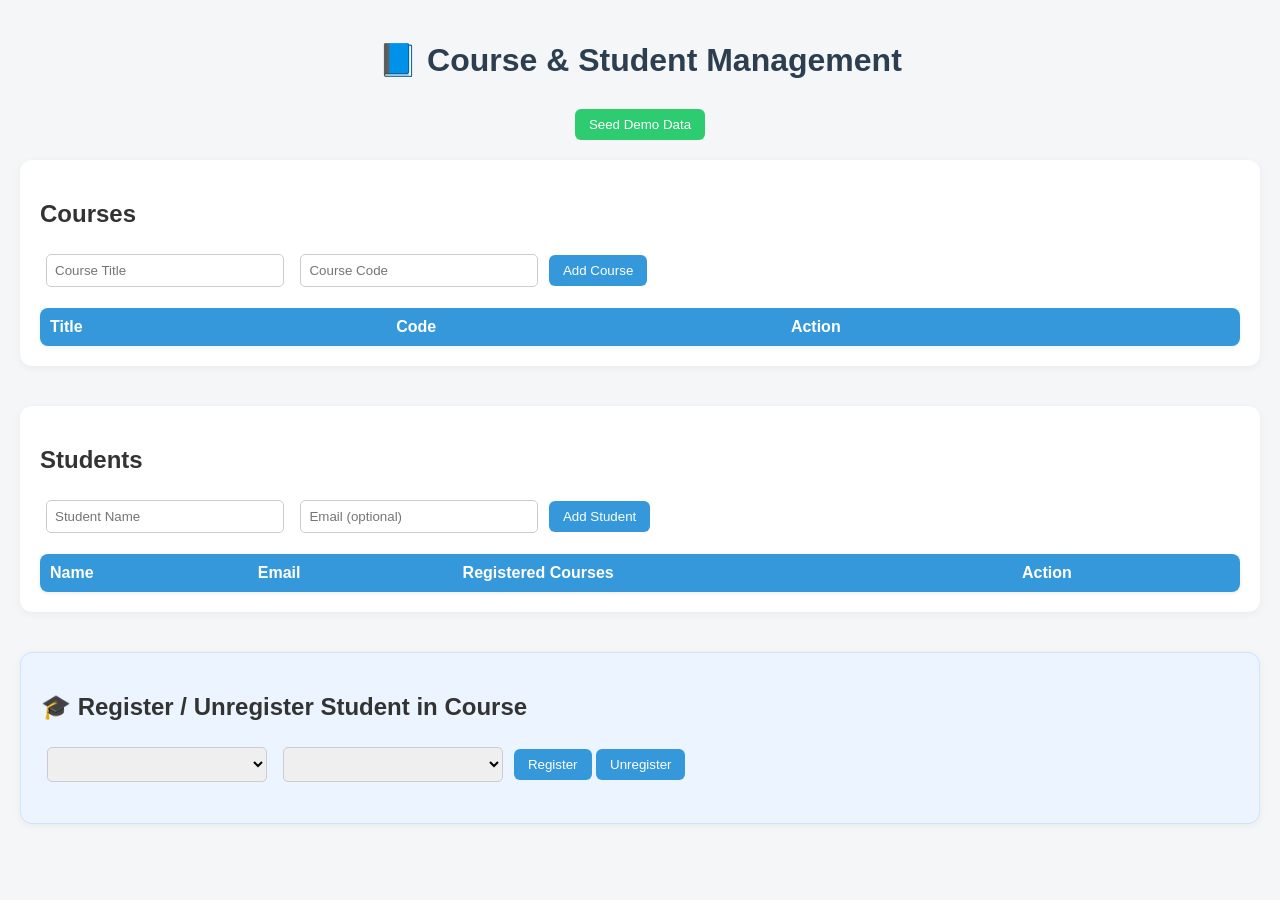
<file: docs/index.html>
<!DOCTYPE html>
<html lang="en">
<head>
  <meta charset="UTF-8" />
  <meta name="viewport" content="width=device-width, initial-scale=1.0" />
  <title>Course & Student Management</title>
  <link rel="stylesheet" href="./style.css">
  <link rel="icon" href="data:,">
</head>

<body>
  <h1>📘 Course & Student Management</h1>
  <button id="seedBtn">Seed Demo Data</button>

  <div class="section">
    <h2>Courses</h2>
    <form id="courseForm">
      <input type="text" id="courseTitle" placeholder="Course Title" required />
      <input type="text" id="courseCode" placeholder="Course Code" required />
      <button type="submit">Add Course</button>
    </form>
    <table id="coursesTable">
      <thead><tr><th>Title</th><th>Code</th><th>Action</th></tr></thead>
      <tbody></tbody>
    </table>
  </div>

  <div class="section">
    <h2>Students</h2>
    <form id="studentForm">
      <input type="text" id="studentName" placeholder="Student Name" required />
      <input type="email" id="studentEmail" placeholder="Email (optional)" />
      <button type="submit">Add Student</button>
    </form>
    <table id="studentsTable">
      <thead>
        <tr><th>Name</th><th>Email</th><th>Registered Courses</th><th>Action</th></tr>
      </thead>
      <tbody></tbody>
    </table>
  </div>

  <div class="section enroll-section">
    <h2>🎓 Register / Unregister Student in Course</h2>
    <form id="enrollForm">
      <select id="studentSelect" required></select>
      <select id="courseSelect" required></select>
      <button type="submit">Register</button>
      <button type="button" id="unregisterBtn">Unregister</button>
    </form>
  </div>

  <div id="editModal" class="modal">
  <div class="modal-content">
    <h3>Edit Student</h3>
    <label for="editName">Name:</label>
    <input type="text" id="editName" />

    <label for="editEmail">Email:</label>
    <input type="email" id="editEmail" />

    <div class="modal-buttons">
      <button id="saveEditBtn">Save</button>
      <button id="cancelEditBtn">Cancel</button>
    </div>
  </div>
</div>

   <script src="app.js"></script>
</body>
</html>
</file>
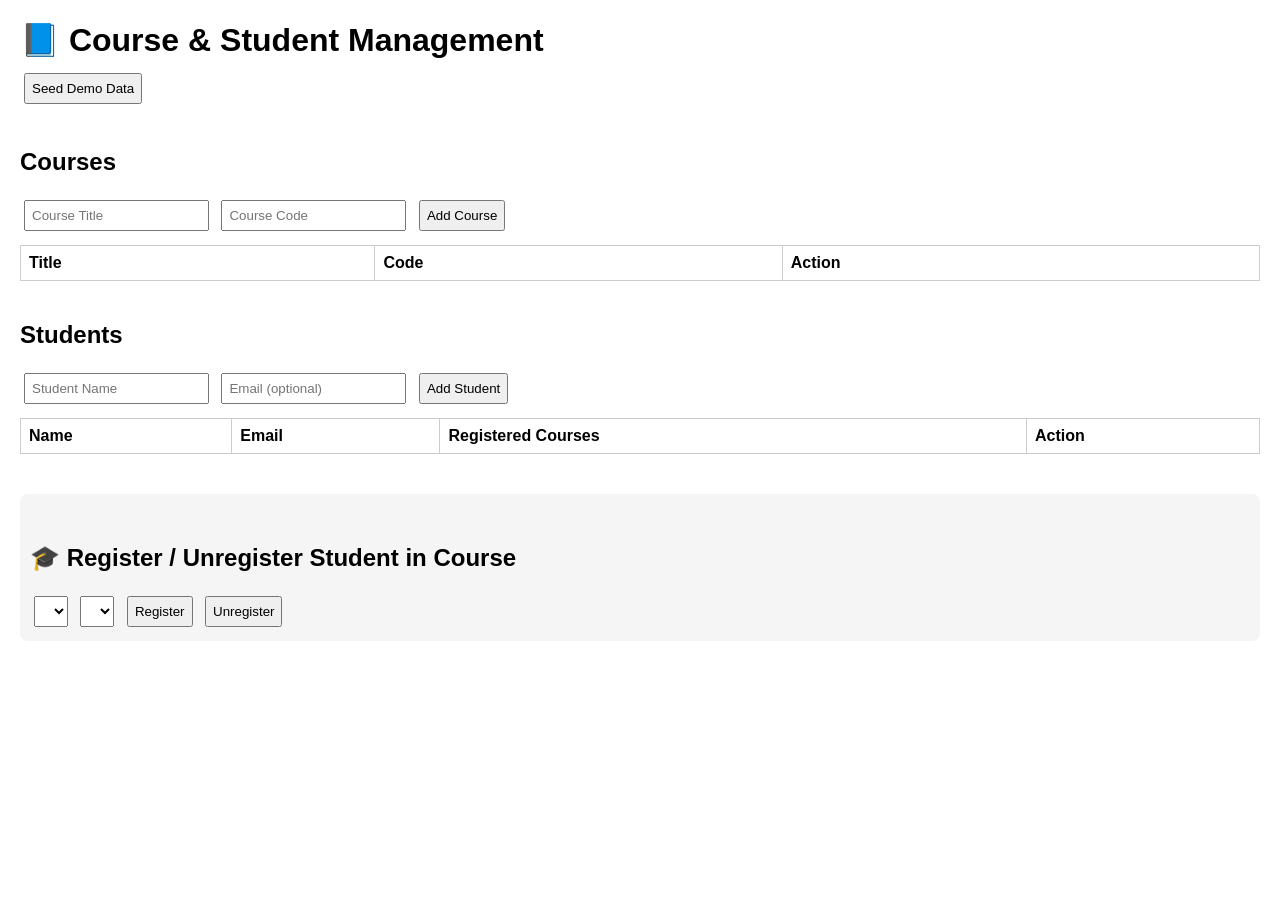
<file: public/index.html>
<!DOCTYPE html>
<html lang="en">
<head>
  <meta charset="UTF-8" />
  <meta name="viewport" content="width=device-width, initial-scale=1.0" />
  <title>Course & Student Management</title>
  <style>
    body { font-family: Arial, sans-serif; margin: 20px; }
    h1 { margin-bottom: 10px; }
    h2 { margin-top: 40px; }
    input, select, button { padding: 6px; margin: 4px; }
    table { border-collapse: collapse; width: 100%; margin-top: 10px; }
    th, td { border: 1px solid #ccc; padding: 8px; text-align: left; }
    tr:nth-child(even) { background-color: #f9f9f9; }
    .section { margin-bottom: 40px; }
    .enroll-section { background: #f5f5f5; padding: 10px; border-radius: 8px; }
  </style>
</head>
<body>
  <h1>📘 Course & Student Management</h1>
  <button id="seedBtn">Seed Demo Data</button>

  <div class="section">
    <h2>Courses</h2>
    <form id="courseForm">
      <input type="text" id="courseTitle" placeholder="Course Title" required />
      <input type="text" id="courseCode" placeholder="Course Code" required />
      <button type="submit">Add Course</button>
    </form>
    <table id="coursesTable">
      <thead><tr><th>Title</th><th>Code</th><th>Action</th></tr></thead>
      <tbody></tbody>
    </table>
  </div>

  <div class="section">
    <h2>Students</h2>
    <form id="studentForm">
      <input type="text" id="studentName" placeholder="Student Name" required />
      <input type="email" id="studentEmail" placeholder="Email (optional)" />
      <button type="submit">Add Student</button>
    </form>
    <table id="studentsTable">
      <thead>
        <tr><th>Name</th><th>Email</th><th>Registered Courses</th><th>Action</th></tr>
      </thead>
      <tbody></tbody>
    </table>
  </div>

  <div class="section enroll-section">
    <h2>🎓 Register / Unregister Student in Course</h2>
    <form id="enrollForm">
      <select id="studentSelect" required></select>
      <select id="courseSelect" required></select>
      <button type="submit">Register</button>
      <button type="button" id="unregisterBtn">Unregister</button>
    </form>
  </div>

  <script>
    // === CONFIG ===
    const API_BASE = "https://mongoapi-hnzx.onrender.com/api"; // ⚠️ if using Live Server, change to "http://localhost:3000/api"

    document.getElementById("seedBtn").addEventListener("click", async () => {
      await fetch(`${API_BASE}/seed`, { method: "POST" });
      loadAll();
    });

    // === COURSES ===
    async function loadCourses() {
      const res = await fetch(`${API_BASE}/courses`);
      const data = await res.json();
      const tbody = document.querySelector("#coursesTable tbody");
      const select = document.getElementById("courseSelect");
      tbody.innerHTML = "";
      select.innerHTML = "<option value=''>Select Course</option>";
      data.forEach(c => {
        const tr = document.createElement("tr");
        tr.innerHTML = `
          <td>${c.title}</td>
          <td>${c.code}</td>
          <td><button onclick="deleteCourse('${c._id}')">Delete</button></td>`;
        tbody.appendChild(tr);

        const opt = document.createElement("option");
        opt.value = c._id;
        opt.textContent = `${c.title} (${c.code})`;
        select.appendChild(opt);
      });
    }

    async function deleteCourse(id) {
      if (!confirm("Delete this course?")) return;
      await fetch(`${API_BASE}/courses/${id}`, { method: "DELETE" });
      loadAll();
    }

    document.getElementById("courseForm").addEventListener("submit", async e => {
      e.preventDefault();
      const title = document.getElementById("courseTitle").value;
      const code = document.getElementById("courseCode").value;
      await fetch(`${API_BASE}/courses`, {
        method: "POST",
        headers: { "Content-Type": "application/json" },
        body: JSON.stringify({ title, code })
      });
      e.target.reset();
      loadAll();
    });

    // === STUDENTS ===
    async function loadStudents() {
      const res = await fetch(`${API_BASE}/students`);
      const data = await res.json();
      const tbody = document.querySelector("#studentsTable tbody");
      const select = document.getElementById("studentSelect");
      tbody.innerHTML = "";
      select.innerHTML = "<option value=''>Select Student</option>";
      data.forEach(s => {
        const courseList = (s.registeredCourses || [])
          .map(rc => `${rc.title} (${rc.code})`)
          .join(", ") || "<i>None</i>";
        const tr = document.createElement("tr");
        tr.innerHTML = `
          <td>${s.name}</td>
          <td>${s.email || "-"}</td>
          <td>${courseList}</td>
          <td><button onclick="deleteStudent('${s._id}')">Delete</button></td>`;
        tbody.appendChild(tr);

        const opt = document.createElement("option");
        opt.value = s._id;
        opt.textContent = s.name;
        select.appendChild(opt);
      });
    }

    async function deleteStudent(id) {
      if (!confirm("Delete this student?")) return;
      await fetch(`${API_BASE}/students/${id}`, { method: "DELETE" });
      loadAll();
    }

    document.getElementById("studentForm").addEventListener("submit", async e => {
      e.preventDefault();
      const name = document.getElementById("studentName").value;
      const email = document.getElementById("studentEmail").value;
      await fetch(`${API_BASE}/students`, {
        method: "POST",
        headers: { "Content-Type": "application/json" },
        body: JSON.stringify({ name, email })
      });
      e.target.reset();
      loadAll();
    });

    // === REGISTER / UNREGISTER ===
    document.getElementById("enrollForm").addEventListener("submit", async e => {
      e.preventDefault();
      const studentId = document.getElementById("studentSelect").value;
      const courseId = document.getElementById("courseSelect").value;
      if (!studentId || !courseId) return alert("Select both student and course");

      const res = await fetch(`${API_BASE}/students/${studentId}/register`, {
        method: "POST",
        headers: { "Content-Type": "application/json" },
        body: JSON.stringify({ courseId })
      });

      if (res.status === 409) {
        alert("Already registered in this course");
      } else if (!res.ok) {
        alert("Registration failed");
      }
      loadAll();
    });

    document.getElementById("unregisterBtn").addEventListener("click", async () => {
      const studentId = document.getElementById("studentSelect").value;
      const courseId = document.getElementById("courseSelect").value;
      if (!studentId || !courseId) return alert("Select both student and course");

      await fetch(`${API_BASE}/students/${studentId}/unregister`, {
        method: "POST",
        headers: { "Content-Type": "application/json" },
        body: JSON.stringify({ courseId })
      });
      loadAll();
    });

    async function loadAll() {
      await loadCourses();
      await loadStudents();
    }

    loadAll();
  </script>
</body>
</html>
</file>
<file: docs/style.css>
/* Global styles */
body {
  font-family: "Segoe UI", Roboto, Arial, sans-serif;
  background-color: #f4f6f8;
  margin: 0;
  padding: 20px;
  color: #333;
}

h1 {
  text-align: center;
  margin-bottom: 30px;
  color: #2c3e50;
}

button {
  background-color: #3498db;
  color: white;
  border: none;
  padding: 8px 14px;
  border-radius: 6px;
  cursor: pointer;
  font-weight: 500;
  transition: background-color 0.3s ease, transform 0.2s ease;
}

button.edit-btn {
  background-color: #f39c12;
}
button.edit-btn:hover {
  background-color: #d68910;
}
button.delete-btn {
  background-color: #e74c3c;
}
button.delete-btn:hover {
  background-color: #c0392b;
}

input, select {
  padding: 8px;
  margin: 6px;
  border: 1px solid #ccc;
  border-radius: 5px;
  width: 220px;
}

form {
  margin-bottom: 15px;
}

/* Table styles */
table {
  width: 100%;
  border-collapse: collapse;
  margin-top: 10px;
  background: white;
  border-radius: 8px;
  overflow: hidden;
  box-shadow: 0 1px 4px rgba(0,0,0,0.08);
}

th {
  background-color: #3498db;
  color: white;
  padding: 10px;
  text-align: left;
}

td {
  border-bottom: 1px solid #eee;
  padding: 10px;
}

tr:nth-child(even) {
  background-color: #f8fbfd;
}

tr:hover {
  background-color: #eef6fb;
}

/* Section cards */
.section {
  background-color: white;
  padding: 20px;
  border-radius: 12px;
  box-shadow: 0 2px 8px rgba(0, 0, 0, 0.05);
  margin-bottom: 40px;
}

.enroll-section {
  background-color: #ecf5ff;
  border: 1px solid #cde3ff;
}

/* Seed button on top */
#seedBtn {
  display: block;
  margin: 0 auto 20px auto;
  background-color: #2ecc71;
}

#seedBtn:hover {
  background-color: #27ae60;
}

/* === Modal Styling === */
.modal {
  display: none; /* Hidden by default */
  position: fixed;
  z-index: 1000;
  left: 0;
  top: 0;
  width: 100%;
  height: 100%;
  background-color: rgba(0,0,0,0.4); /* Dark overlay */
  justify-content: center;
  align-items: center;
}

.modal-content {
  background-color: #fff;
  padding: 20px 30px;
  border-radius: 12px;
  box-shadow: 0 4px 20px rgba(0,0,0,0.2);
  width: 300px;
  max-width: 90%;
  text-align: center;
}

.modal-content h3 {
  margin-bottom: 10px;
}

.modal-content label {
  display: block;
  margin-top: 10px;
  font-weight: bold;
}

.modal-content input {
  width: 100%;
  padding: 8px;
  margin-top: 4px;
  border-radius: 6px;
  border: 1px solid #ccc;
}

.modal-buttons {
  margin-top: 15px;
  display: flex;
  justify-content: space-between;
}

.modal-buttons button {
  padding: 6px 14px;
  border: none;
  border-radius: 6px;
  cursor: pointer;
}

#saveEditBtn {
  background-color: #4caf50;
  color: white;
}

#cancelEditBtn {
  background-color: #ccc;
}
</file>
